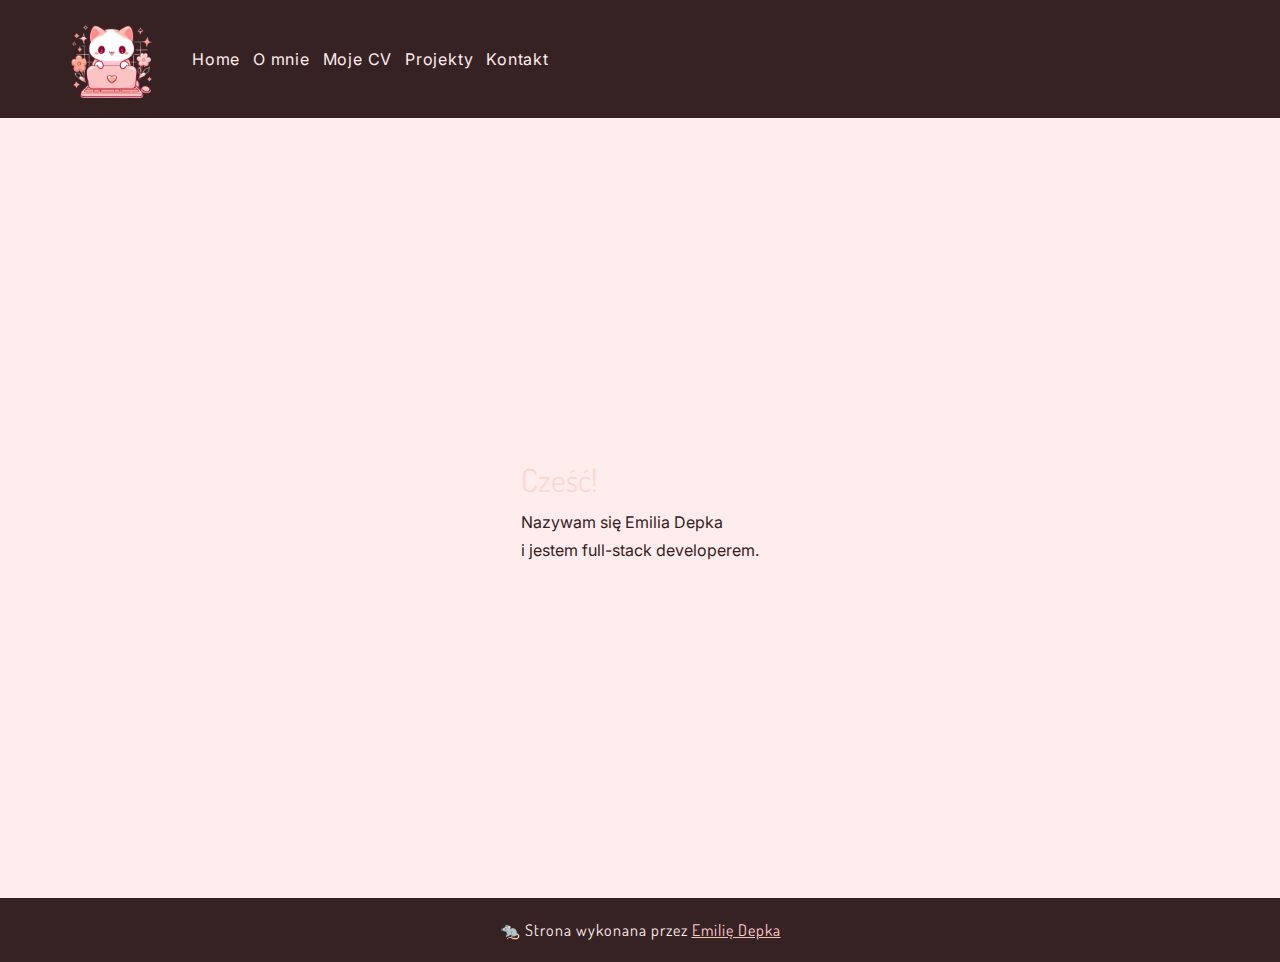
<file: portfolio/Witryny/index.html>
﻿<!DOCTYPE html>
<html>
<head>
    <meta charset="utf-8" />
    <title>Strona główna</title>
    <link href="../Style/main.css" rel="stylesheet" />
    <link href="../Zasoby/Font Awesome/css/all.min.css" rel="stylesheet" />
    <link rel="apple-touch-icon" sizes="180x180" href="../Zasoby/Ikona/apple-touch-icon.png" />
    <link rel="icon" type="image/png" sizes="32x32" href="../Zasoby/Ikona/favicon-32x32.png" />
    <link rel="icon" type="image/png" sizes="16x16" href="../Zasoby/Ikona/favicon-16x16.png" />
</head>
<body>


    <nav class="navbar">
        <div class="nav-center">
            <div class="nav-header">
                <img src="../Zasoby/Grafiki/logo.png" width="110" />
                <button type="button" class="btn nav-btn" onclick="show()">
                    <i class="fa-solid fa-bars"></i>
                </button>
            </div>
            <div class="nav-links">
                <a href="index.html" class="nav-link">Home</a>
                <a href="about.html" class="nav-link">O mnie</a>
                <a href="cv.html" class="nav-link">Moje CV</a>
                <a href="projects.html" class="nav-link">Projekty</a>
                <a class="nav-link" href="contact.html">Kontakt</a>
            </div>
        </div>
    </nav>

    <main class="main-page">
        <div class="welcome-page">
            <div class="welcome" data-loading-text="Cześć!">
                Cześć!
            </div>
            <div class="welcome-name">
                Nazywam się Emilia Depka
            </div>
            <div class="welcome-job">
                i jestem full-stack developerem.
            </div>
        </div>
    </main>

    <footer class="page-footer">
        <p>
            🐀 Strona wykonana przez <span id="name">Emilię Depka</span>
        </p>
    </footer>

    <script src="../Zasoby/script.js"></script>
</body>
</html>
</file>
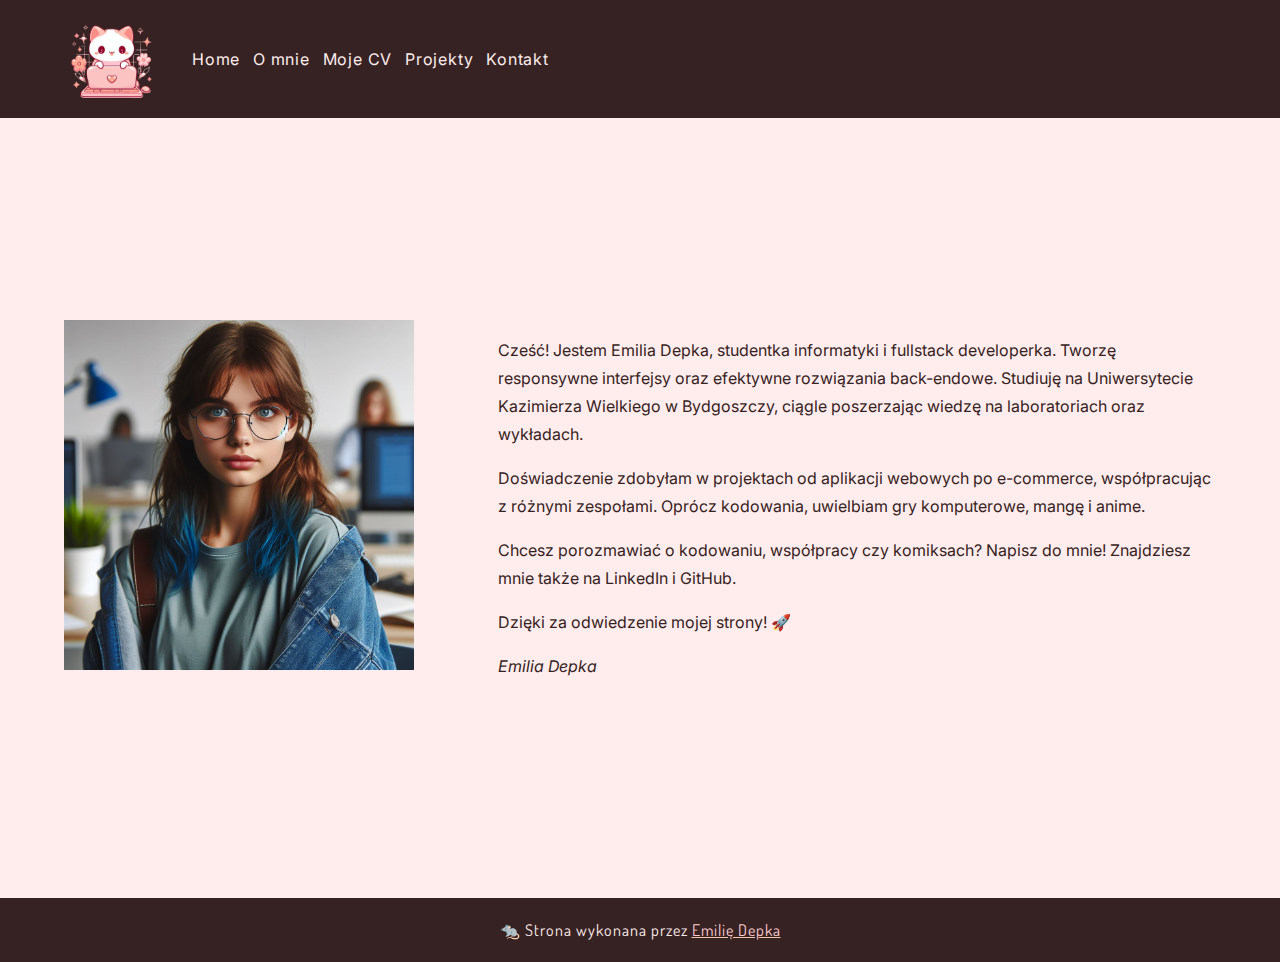
<file: portfolio/Witryny/about.html>
﻿<!DOCTYPE html>
<html>
<head>
    <meta charset="utf-8" />
    <link href="../Style/main.css" rel="stylesheet" />
    <link href="../Zasoby/Font Awesome/css/all.min.css" rel="stylesheet" />
    <title>O mnie</title>
    <link rel="apple-touch-icon" sizes="180x180" href="../Zasoby/Ikona/apple-touch-icon.png" />
    <link rel="icon" type="image/png" sizes="32x32" href="../Zasoby/Ikona/favicon-32x32.png" />
    <link rel="icon" type="image/png" sizes="16x16" href="../Zasoby/Ikona/favicon-16x16.png" />
</head>
<body>
    <nav class="navbar">
        <div class="nav-center">
            <div class="nav-header">
                <img src="../Zasoby/Grafiki/logo.png" width="110" />
                <button type="button" class="btn nav-btn" onclick="show()">
                    <i class="fa-solid fa-bars"></i>
                </button>
            </div>
            <div class="nav-links">
                <a href="index.html" class="nav-link">Home</a>
                <a href="about.html" class="nav-link">O mnie</a>
                <a href="cv.html" class="nav-link">Moje CV</a>
                <a href="projects.html" class="nav-link">Projekty</a>
                <a class="nav-link" href="contact.html">Kontakt</a>
            </div>
        </div>
    </nav>

    <main class="main-page">
        
        <div class="about-me">
            <img class="me-pic" src="../Zasoby/Grafiki/me-ai.jpg" />
            <p>Cześć! Jestem Emilia Depka, studentka informatyki i fullstack developerka. Tworzę responsywne interfejsy oraz efektywne rozwiązania back-endowe. Studiuję na Uniwersytecie Kazimierza Wielkiego w Bydgoszczy, ciągle poszerzając wiedzę na laboratoriach oraz wykładach.</p>
            <p>Doświadczenie zdobyłam w projektach od aplikacji webowych po e-commerce, współpracując z różnymi zespołami. Oprócz kodowania, uwielbiam gry komputerowe, mangę i anime.</p>
            <p>Chcesz porozmawiać o kodowaniu, współpracy czy komiksach? Napisz do mnie! Znajdziesz mnie także na LinkedIn i GitHub.</p>
            <p>Dzięki za odwiedzenie mojej strony! 🚀</p>
            <p><i>Emilia Depka</i></p>
        </div>
    </main>

    <footer class="page-footer">
        <p>
            🐀 Strona wykonana przez <span id="name">Emilię Depka</span>
        </p>
    </footer>

    <script src="../Zasoby/script.js"></script>
</body>
</html>
</file>
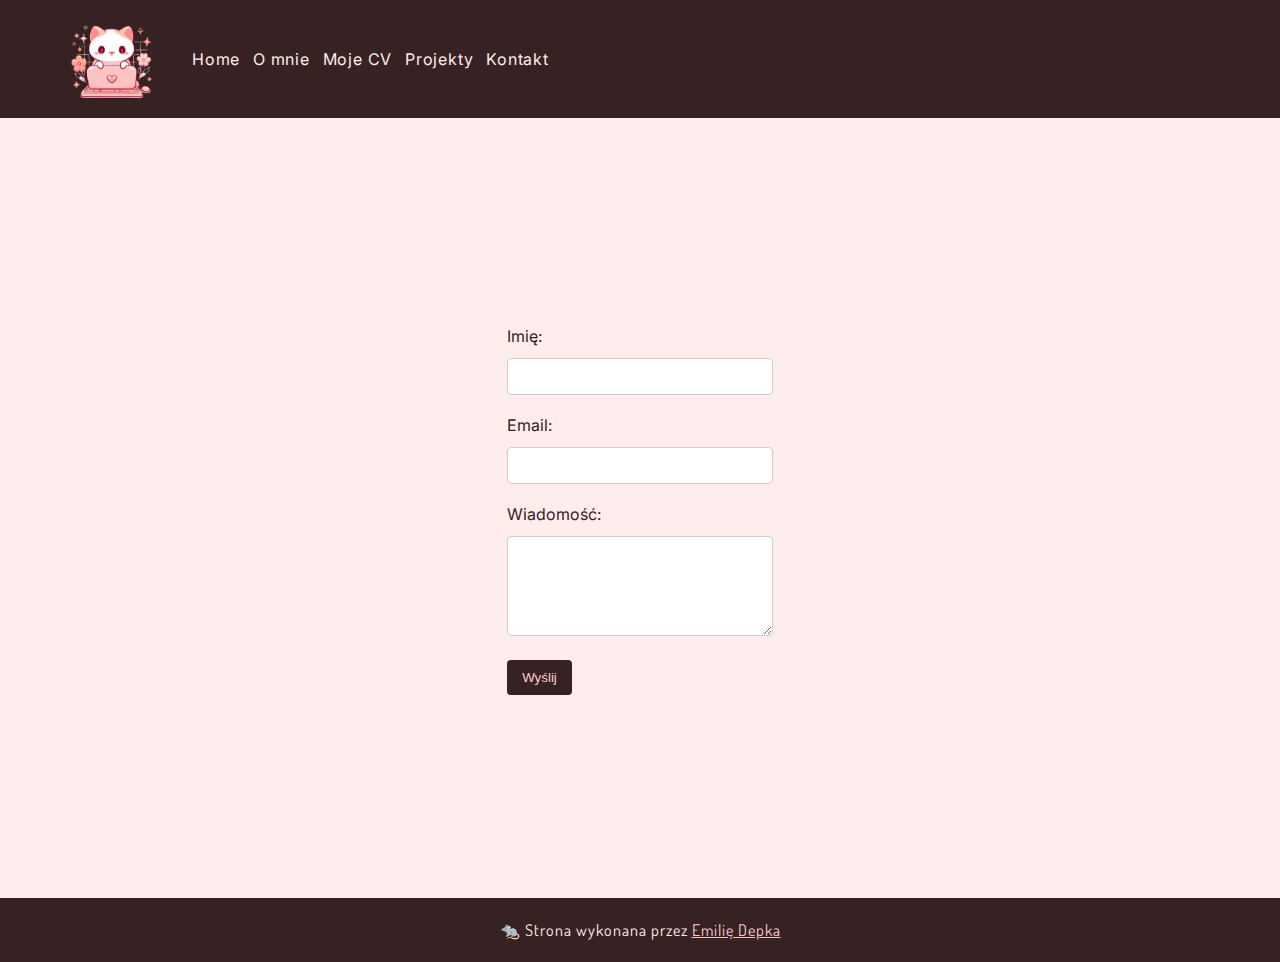
<file: portfolio/Witryny/contact.html>
﻿<!DOCTYPE html>
<html>
<head>
    <meta charset="utf-8" />
    <link href="../Style/main.css" rel="stylesheet" />
    <link href="../Zasoby/Font Awesome/css/all.min.css" rel="stylesheet" />
    <title>Kontakt</title>
    <link rel="apple-touch-icon" sizes="180x180" href="../Zasoby/Ikona/apple-touch-icon.png" />
    <link rel="icon" type="image/png" sizes="32x32" href="../Zasoby/Ikona/favicon-32x32.png" />
    <link rel="icon" type="image/png" sizes="16x16" href="../Zasoby/Ikona/favicon-16x16.png" />
</head>
<body>
    <nav class="navbar">
        <div class="nav-center">
            <div class="nav-header">
                <img src="../Zasoby/Grafiki/logo.png" width="110" />
                <button type="button" class="btn nav-btn" onclick="show()">
                    <i class="fa-solid fa-bars"></i>
                </button>
            </div>
            <div class="nav-links">
                <a href="index.html" class="nav-link">Home</a>
                <a href="about.html" class="nav-link">O mnie</a>
                <a href="cv.html" class="nav-link">Moje CV</a>
                <a href="projects.html" class="nav-link">Projekty</a>
                <a class="nav-link" href="contact.html">Kontakt</a>
            </div>
        </div>
    </nav>

    <main class="main-page">
        <div class="welcome-page">
            <form class="contact-form">
                <label for="name">Imię:</label>
                <input type="text" id="name" name="name" required>

                <label for="email">Email:</label>
                <input type="email" id="email" name="email" required>

                <label for="message">Wiadomość:</label>
                <textarea id="message" name="message" required></textarea>

                <button class="btn-submit" type="submit">Wyślij</button>
            </form>
        </div>
    </main>

    <footer class="page-footer">
        <p>
            🐀 Strona wykonana przez <span id="name">Emilię Depka</span>
        </p>
    </footer>

    <script src="../Zasoby/script.js"></script>
</body>
</html>
</file>
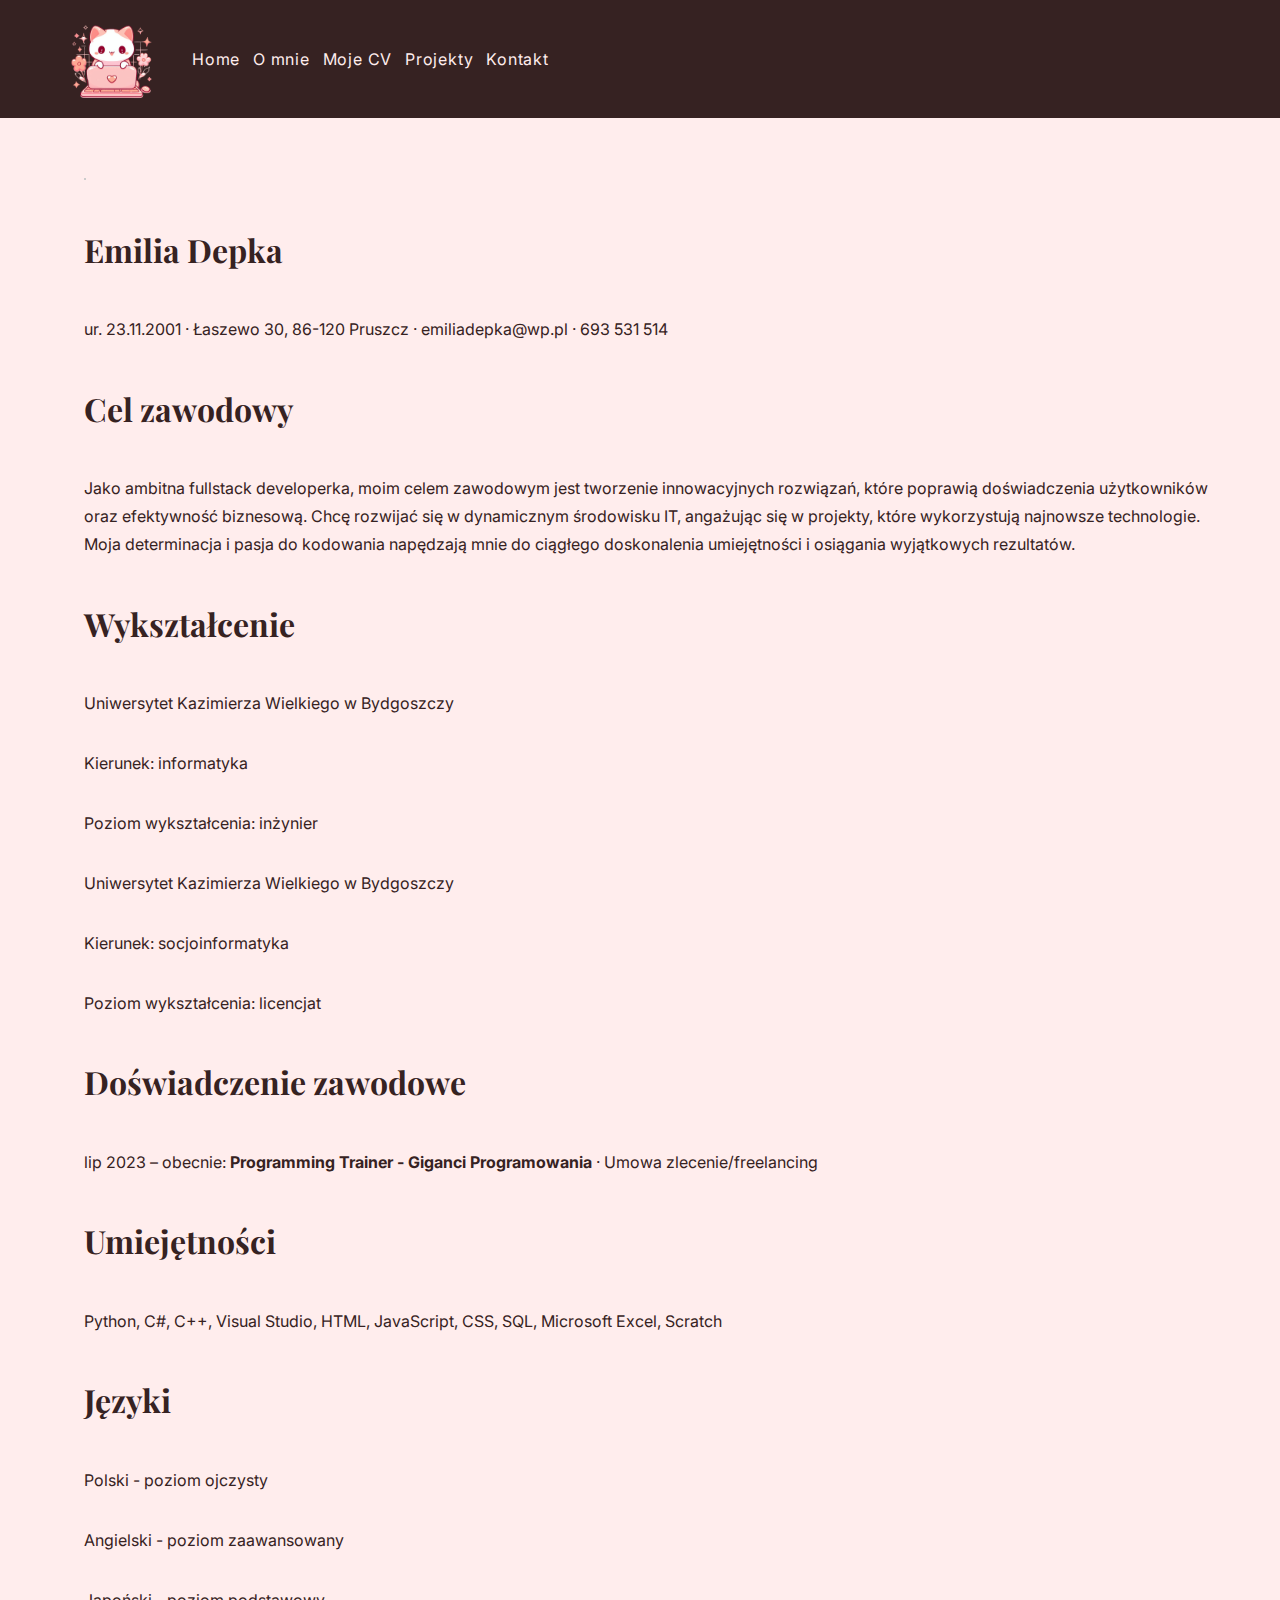
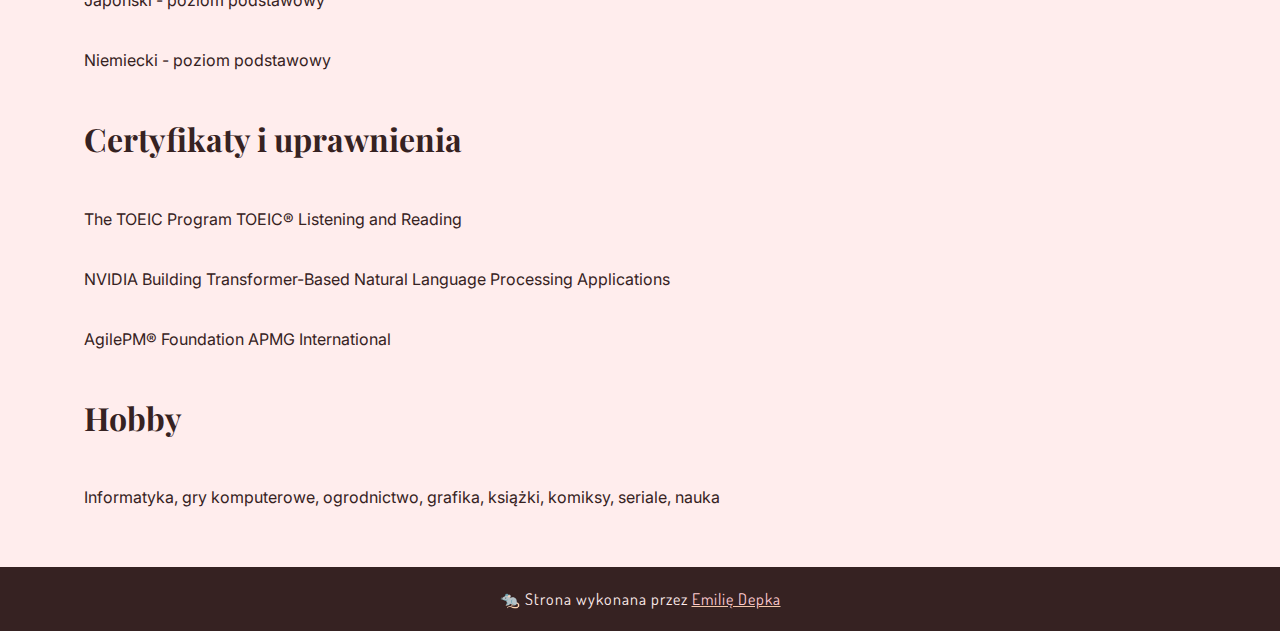
<file: portfolio/Witryny/cv.html>
﻿<!DOCTYPE html>
<html>
<head>
    <meta charset="utf-8" />
    <link href="../Style/main.css" rel="stylesheet" />
    <link href="../Zasoby/Font Awesome/css/all.min.css" rel="stylesheet" />
    <title>CV</title>
    <link rel="apple-touch-icon" sizes="180x180" href="../Zasoby/Ikona/apple-touch-icon.png" />
    <link rel="icon" type="image/png" sizes="32x32" href="../Zasoby/Ikona/favicon-32x32.png" />
    <link rel="icon" type="image/png" sizes="16x16" href="../Zasoby/Ikona/favicon-16x16.png" />
</head>
<body>
    <nav class="navbar">
        <div class="nav-center">
            <div class="nav-header">
                <img src="../Zasoby/Grafiki/logo.png" width="110" />
                <button type="button" class="btn nav-btn" onclick="show()">
                    <i class="fa-solid fa-bars"></i>
                </button>
            </div>
            <div class="nav-links">
                <a href="index.html" class="nav-link">Home</a>
                <a href="about.html" class="nav-link">O mnie</a>
                <a href="cv.html" class="nav-link">Moje CV</a>
                <a href="projects.html" class="nav-link">Projekty</a>
                <a class="nav-link" href="contact.html">Kontakt</a>
            </div>
        </div>
    </nav>

    <main class="main-page">
        <div class="cv-page">                
            <hr>
                <h1>Emilia Depka</h1>
                <p>ur. 23.11.2001 · Łaszewo 30, 86-120 Pruszcz · emiliadepka@wp.pl · 693 531 514</p>
                <h1>Cel zawodowy</h1>
                <p>Jako ambitna fullstack developerka, moim celem zawodowym jest tworzenie innowacyjnych rozwiązań, które poprawią doświadczenia użytkowników oraz efektywność biznesową. Chcę rozwijać się w dynamicznym środowisku IT, angażując się w projekty, które wykorzystują najnowsze technologie. Moja determinacja i pasja do kodowania napędzają mnie do ciągłego doskonalenia umiejętności i osiągania wyjątkowych rezultatów.</p>
                <h1>Wykształcenie</h1>
                <p>Uniwersytet Kazimierza Wielkiego w Bydgoszczy</p>
                <p>Kierunek: informatyka</p>
                <p>Poziom wykształcenia: inżynier</p>
                <p>Uniwersytet Kazimierza Wielkiego w Bydgoszczy</p>
                <p>Kierunek: socjoinformatyka</p>
                <p>Poziom wykształcenia: licencjat</p>
                <h1>Doświadczenie zawodowe</h1>
                <p>lip 2023 – obecnie: <b>Programming Trainer - Giganci Programowania</b> · Umowa zlecenie/freelancing</p>
                <h1>Umiejętności</h1>
                <p>Python, C#, C++, Visual Studio, HTML, JavaScript, CSS, SQL, Microsoft Excel, Scratch</p>
                <h1>Języki</h1>
                <p>Polski - poziom ojczysty</p>
                <p>Angielski - poziom zaawansowany</p>
                <p>Japoński - poziom podstawowy</p>
                <p>Niemiecki - poziom podstawowy</p>
                <h1>Certyfikaty i uprawnienia</h1>
                <p>The TOEIC Program TOEIC® Listening and Reading</p>
                <p>NVIDIA Building Transformer-Based Natural Language Processing Applications</p>
                <p>AgilePM® Foundation APMG International</p>
                <h1>Hobby</h1>
                <p>Informatyka, gry komputerowe, ogrodnictwo, grafika, książki, komiksy, seriale, nauka</p>
            </div>

    </main>

    <footer class="page-footer">
        <p>
            🐀 Strona wykonana przez <span id="name">Emilię Depka</span>
        </p>
    </footer>

    <script src="../Zasoby/script.js"></script>
</body>
</html>
</file>
<file: portfolio/Style/main.css>
﻿@import url('https://fonts.googleapis.com/css2?family=Dosis&family=Inter&family=Playfair+Display&display=swap');
:root {
    /* paleta kolorów - deklaracja zmiennych */

    --primary-pink100: #FFEDED;
    --primary-pink200: #FCD8D4;
    --primary-pink300: #FFCCD2;
    --primary-brown100: #FDF6F0;
    --primary-brown200: #F8E2CF;
    --primary-brown300: #F5C6AA;
    --primary-brown400: #B3541E;
    --primary-brown400: #362222;
    --background-color: var(--primary-pink100);
    /* czcionki */

    --headerfont: 'Playfair Display', serif;
    --bodyfont: 'Inter', sans-serif;
    --specialfont: 'Dosis', sans-serif;
}

body {
    background-color: var(--background-color);
    font-family: var(--bodyfont);
    color: var(--primary-brown400);
    margin: 0;
    line-height: 1.75;

}

h1{
    font-family: var(--headerfont);
}

.navbar {
    background-color: var(--primary-brown400);
    display: flex;
    justify-content: center;
    padding: 0.7rem;
    }

.nav-center {
    width: 90vw;
}

.nav-header {
    height: 6rem;
    display: flex;
    justify-content: space-between;
    align-items: center;
    
}

.btn {
    cursor: pointer;
    background-color: var(--primary-pink100);
    color: var(--primary-brown400);
    border: transparent;
    padding: 0.3rem 0.7rem;
}

.nav-header > img {
    width: 6rem;
}

.nav-btn > i {
    font-size: 1.5rem;
}

.nav-links {
    display: flex;
    flex-direction: column;
    height: 0px;
    overflow: hidden;
    transition-duration: 1s;
    transition-timing-function: ease;
}

.nav-link {
    text-align: center;
    color: var(--primary-pink100);
    font-size: 1.5rem;
    padding: 0.75rem 0;
    border-top: 1px solid var(--primary-pink300);
    letter-spacing: 0.05rem;
    font: var(--specialfont);
}

a {
    text-decoration: none;
    }

.nav-link:hover {
    color: var(--primary-pink300);
    text-decoration: underline;
}

.show-links{
    height: 253px;
}

/* reguła szerokiego ekranu */

@media screen and (min-width: 600px) {
    .nav-btn {
        display: none;
    }

    .nav-links {
        height: auto;
        flex-direction: row;
        width: 100%;
        align-items: center;
    }

    .nav-center {
        display: flex;
        max-width: 1280px;
    }

    .nav-link {
        border: none;
        margin-right: 0.8rem;
    }

    .nav-header {
        margin-right: 2rem;
    }

    .contact-link {
        margin-left: auto;
        margin-right: 0;
    }
}


/* STOPKA */
.page-footer {
    background-color: black;
    color: var(--primary-pink100);
    font-family: var(--specialfont);
    height: 4rem;
    display: flex;
    align-items: center;
    justify-content: center;
    letter-spacing: 1px;
    background-color: var(--primary-brown400);
}

#name {
    color: var(--primary-pink300);
    text-decoration: underline var(--primary-brown300);
}

.main-page {
    max-width: 1280px;
    margin: 0 auto;
    width: 90vw;
    display: flex;
    align-items: center; /* Zmiana na center, aby wyśrodkować zawartość */
    justify-content: center;
    flex-direction: column;
    padding: 20px;
    min-height: calc(100vh - 10rem);
    margin-top: auto;
}


.welcome {
    font-size: 2rem;
    font-family: var(--specialfont);
    color: var(--primary-pink200);
    position: relative;
}

.welcome::after {
    content: attr(data-loading-text);
    color: var(--primary-brown400);
    position: absolute;
    left: 0;
    width: 0%;
    overflow: hidden;
    animation: loading;
    animation-duration: 2s;
    animation-fill-mode: forwards;
}

@keyframes loading {
    0%{
        width:0%;
    }
    100% {
        width:32%;
    }
}

div [class|='welcome']::after
{

}

.project > .pic{
    width: 200px;
    height: 200px;
    object-fit: cover;
    border-radius: 150px;
    margin: 1rem;
}

.projects-page {
    max-width: 1280px;
    margin: 0 auto;
    width: 90vw;
    display: flex;
    align-items: start;
    justify-content: center;
    flex-direction: column;
    padding: 20px;
    min-height: calc(100vh - 10rem);
    margin-top: auto; /* Ustawienie marginesu na auto, aby .cv-page zajmowała dostępną przestrzeń */
}

.projects{
    display: flex;
    flex-wrap: wrap;
    text-align: center;
    justify-content: space-around;
    
}

.project{
    margin: 2rem;
    flex: 1;
}

.desc {
    text-align: justify;
    text-justify: inter-word;
}

.project-name {
    text-align: center;
}

.project > p{
    padding: 0 2rem;
}

    input, textarea {
      width: 100%;
      padding: 10px;
      margin-bottom: 16px;
      box-sizing: border-box;
      border: 1px solid #ccc;
      border-radius: 4px;
    }


.btn-submit {
    background-color: var(--primary-brown400);
    color: var(--primary-pink300);
    padding: 10px 15px;
    border: none;
    border-radius: 4px;
    cursor: pointer;
}

    .btn-submit:hover {
      background-color: var(--primary-pink300);
      color: var(--primary-brown400);
    }

label {
    display: block;
    margin-bottom: 8px;
    color: var(--primary-brown400);
}

textarea {
    height: 100px;

}

.contact-form{
    font-family: var(--bodyfont);
}

.me-pic {
    float: left;
    margin-right: 20px;
    max-width: 350px;
    padding-right: 4rem;
}

.about-me {
    margin: auto;
    overflow: hidden;
    text-justify: auto;
}

.cv-page {
    max-width: 1280px;
    margin: 0 auto;
    width: 90vw;
    display: flex;
    align-items: start;
    justify-content: center;
    flex-direction: column;
    padding: 20px;
    min-height: calc(100vh - 10rem);
    margin-top: auto; /* Ustawienie marginesu na auto, aby .cv-page zajmowała dostępną przestrzeń */
}

.section {
    margin-bottom: 20px; /* Dodanie marginesu między sekcjami */
}

hr {
    border: 1px solid #ccc; /* Kolor linii */
    margin: 20px 0; /* Miejsce pomiędzy liniami */
}
</file>
